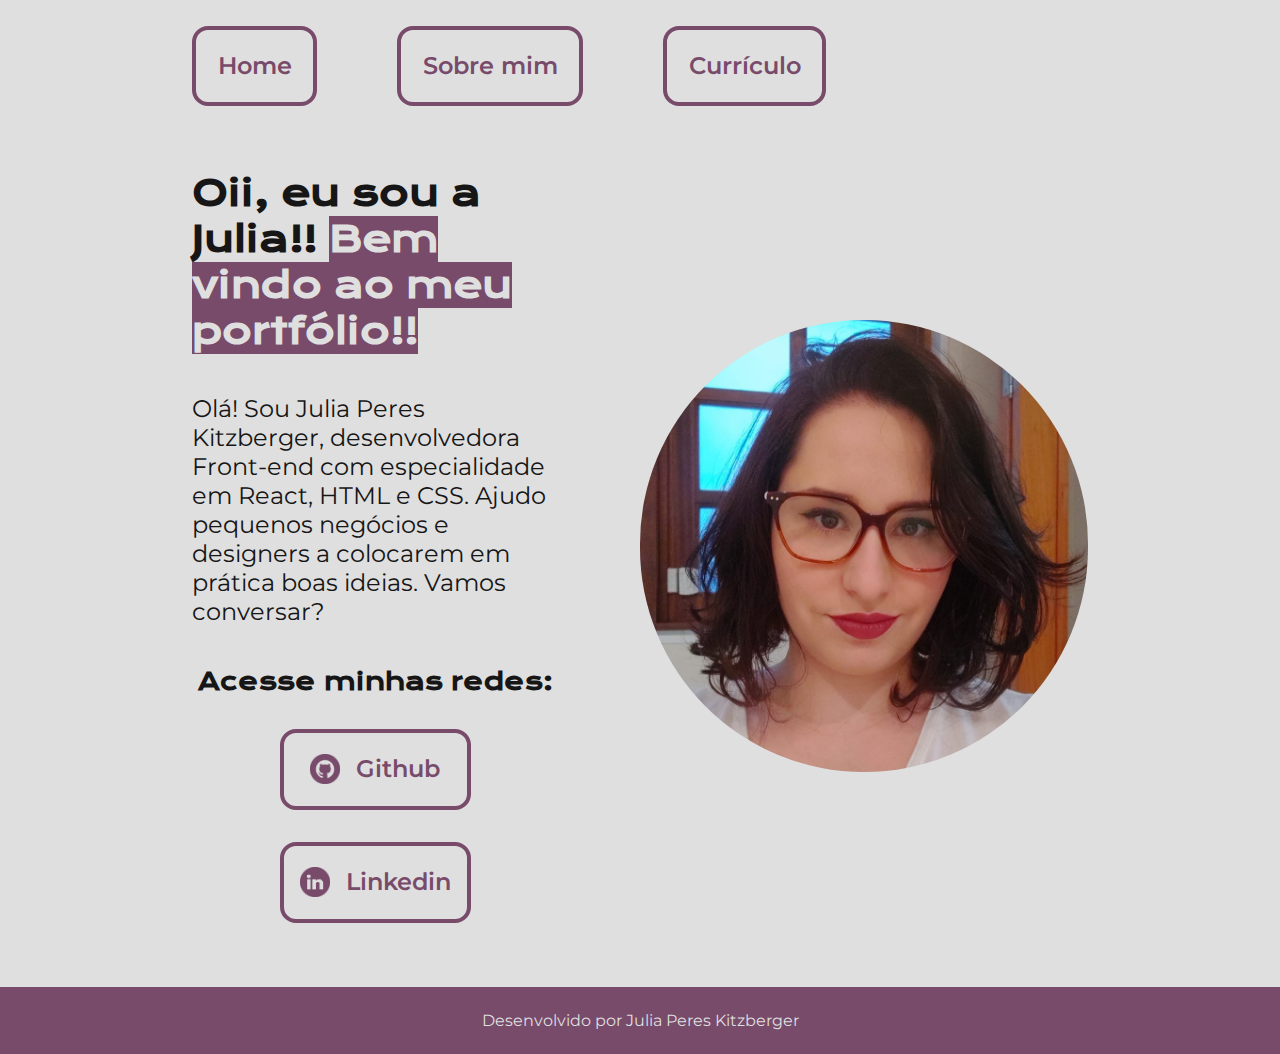
<file: pasta-portfolio/Aprendendo_HTML_CSS/index.html>
<!DOCTYPE html>
<html lang="pt-br">

<head>
    <meta charset="UTF-8">
    <meta http-equiv="X-UA-Compatible" content="IE=edge">
    <meta name="viewport" content="width=device-width, initial-scale=1.0">
    <link rel="stylesheet" href="./styles/style.css">
    <title>Julia Peres Kitzberger</title>
</head>

<body>
    <header class="cabecalho">
        <nav class="cabecalho__menu">
            <a class="cabecalho__menu__link" href="./index.html">Home</a>
            <a class="cabecalho__menu__link" href="./about.html">Sobre mim</a>
            <a class="cabecalho__menu__link" href="./curriculo.html">Currículo</a>
        </nav>
    </header>
    <main class="apresentacao">
        <section class="apresentacao__conteudo">
            <h1 class="apresentacao__conteudo__titulo">Oii, eu sou a Julia!! <strong 
            class="titulo-destaque">Bem vindo ao meu portfólio!!
            </strong></h1>
            <p class="apresentacao__conteudo__texto">Olá! Sou Julia Peres Kitzberger, desenvolvedora Front-end com especialidade em React, HTML e CSS. Ajudo pequenos negócios e designers a colocarem em prática boas ideias. Vamos conversar?</p>
            <div class="apresentacao__links">
                <h2 class="apresentacao__links__subtitulo">Acesse minhas redes:</h2>
                <a class="apresentacao__links__link" href="https://github.com/xjujuperesx">
                    <img  class="apresentacao__links__link_github"src="./images/1.png">
                    Github
                </a>
                <a class="apresentacao__links__link" href="https://www.linkedin.com/in/julia-peres-kitzberger/">
                    <img class="apresentacao__links__link_linkedin"src="./images/2.png">
                    Linkedin
                </a>
            </div>
        </section>
        <img class="apresentacao__imagem" src="./images/perfil.jpg" alt="Foto da Julia Peres Kitzberger">
    </main>
    <footer class="rodape">
        <p>
            Desenvolvido por Julia Peres Kitzberger
        </p>
    </footer>
</body>

</html>
</file>
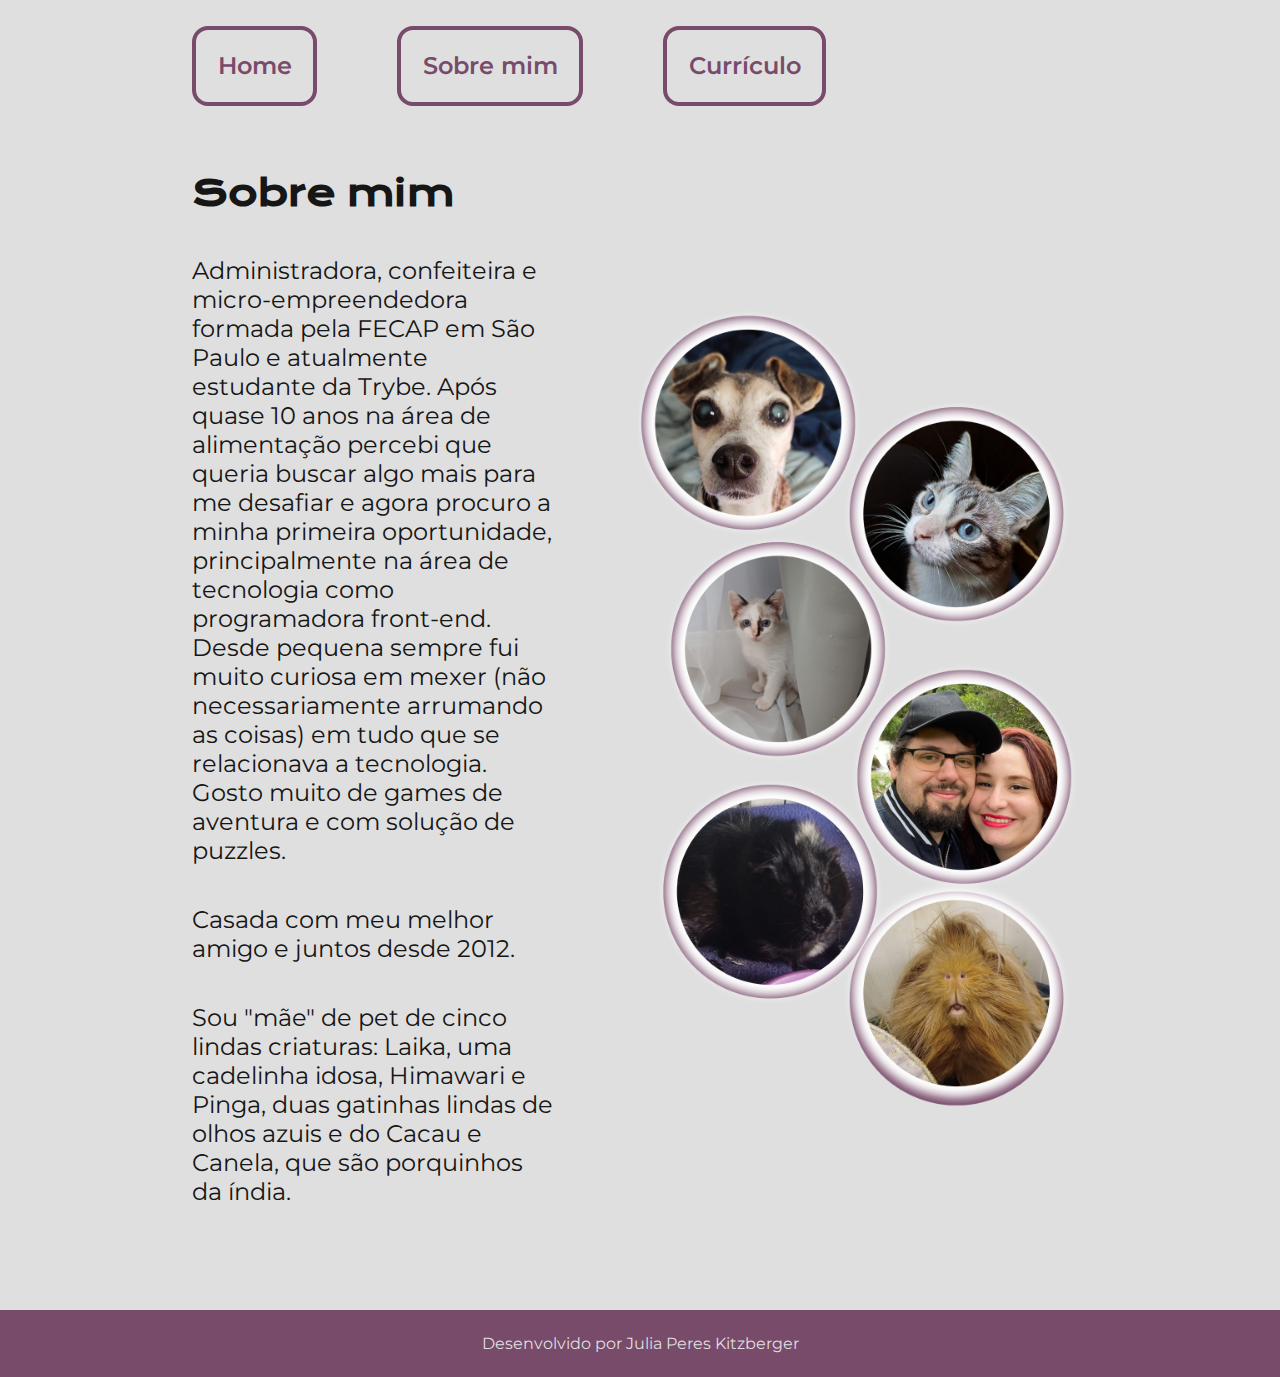
<file: pasta-portfolio/Aprendendo_HTML_CSS/about.html>
<!DOCTYPE html>
<html lang="pt-br">

<head>
    <meta charset="UTF-8">
    <meta http-equiv="X-UA-Compatible" content="IE=edge">
    <meta name="viewport" content="width=device-width, initial-scale=1.0">
    <link rel="stylesheet" href="./styles/style.css">
    <title>Sobre mim</title>
</head>

<body>
    <header class="cabecalho">
        <nav class="cabecalho__menu">
            <a class="cabecalho__menu__link" href="./index.html">Home</a>
            <a class="cabecalho__menu__link" href="./about.html">Sobre mim</a>
            <a class="cabecalho__menu__link" href="./curriculo.html">Currículo</a>
        </nav>
    </header>

    <main class="apresentacao">
        <section class="apresentacao__conteudo">
            <h1 class="apresentacao__conteudo__titulo">Sobre mim</h1>
            <p class="apresentacao__conteudo__texto">Administradora, confeiteira e micro-empreendedora formada pela FECAP em São Paulo e atualmente estudante da Trybe. Após quase 10 anos na área de alimentação percebi que queria buscar algo mais para me desafiar e agora procuro a minha primeira oportunidade, principalmente na área de tecnologia como programadora front-end. Desde pequena sempre fui muito curiosa em mexer (não necessariamente arrumando as coisas) em tudo que se relacionava a tecnologia. Gosto muito de games de aventura e com solução de puzzles.</p>
            <p class="apresentacao__conteudo__texto">Casada com meu melhor amigo e juntos desde 2012.
            <p class="apresentacao__conteudo__texto">Sou "mãe" de pet de cinco lindas criaturas: Laika, uma cadelinha idosa, Himawari e Pinga, duas gatinhas lindas de olhos azuis e do Cacau e Canela, que são porquinhos da índia.</p>

            </p>
        </section>
        <img class="apresentacao__about" src="./images/Design sem nome.png" alt="Foto da Julia Peres Kitzberger">
        <!-- Trocar imagem (talvez montagem) com algo que remeta aos meus animais e a mim -->
    </main>

    <footer class="rodape">
        <p>
            Desenvolvido por Julia Peres Kitzberger
        </p>
    </footer>    
</body>
</html>
</file>
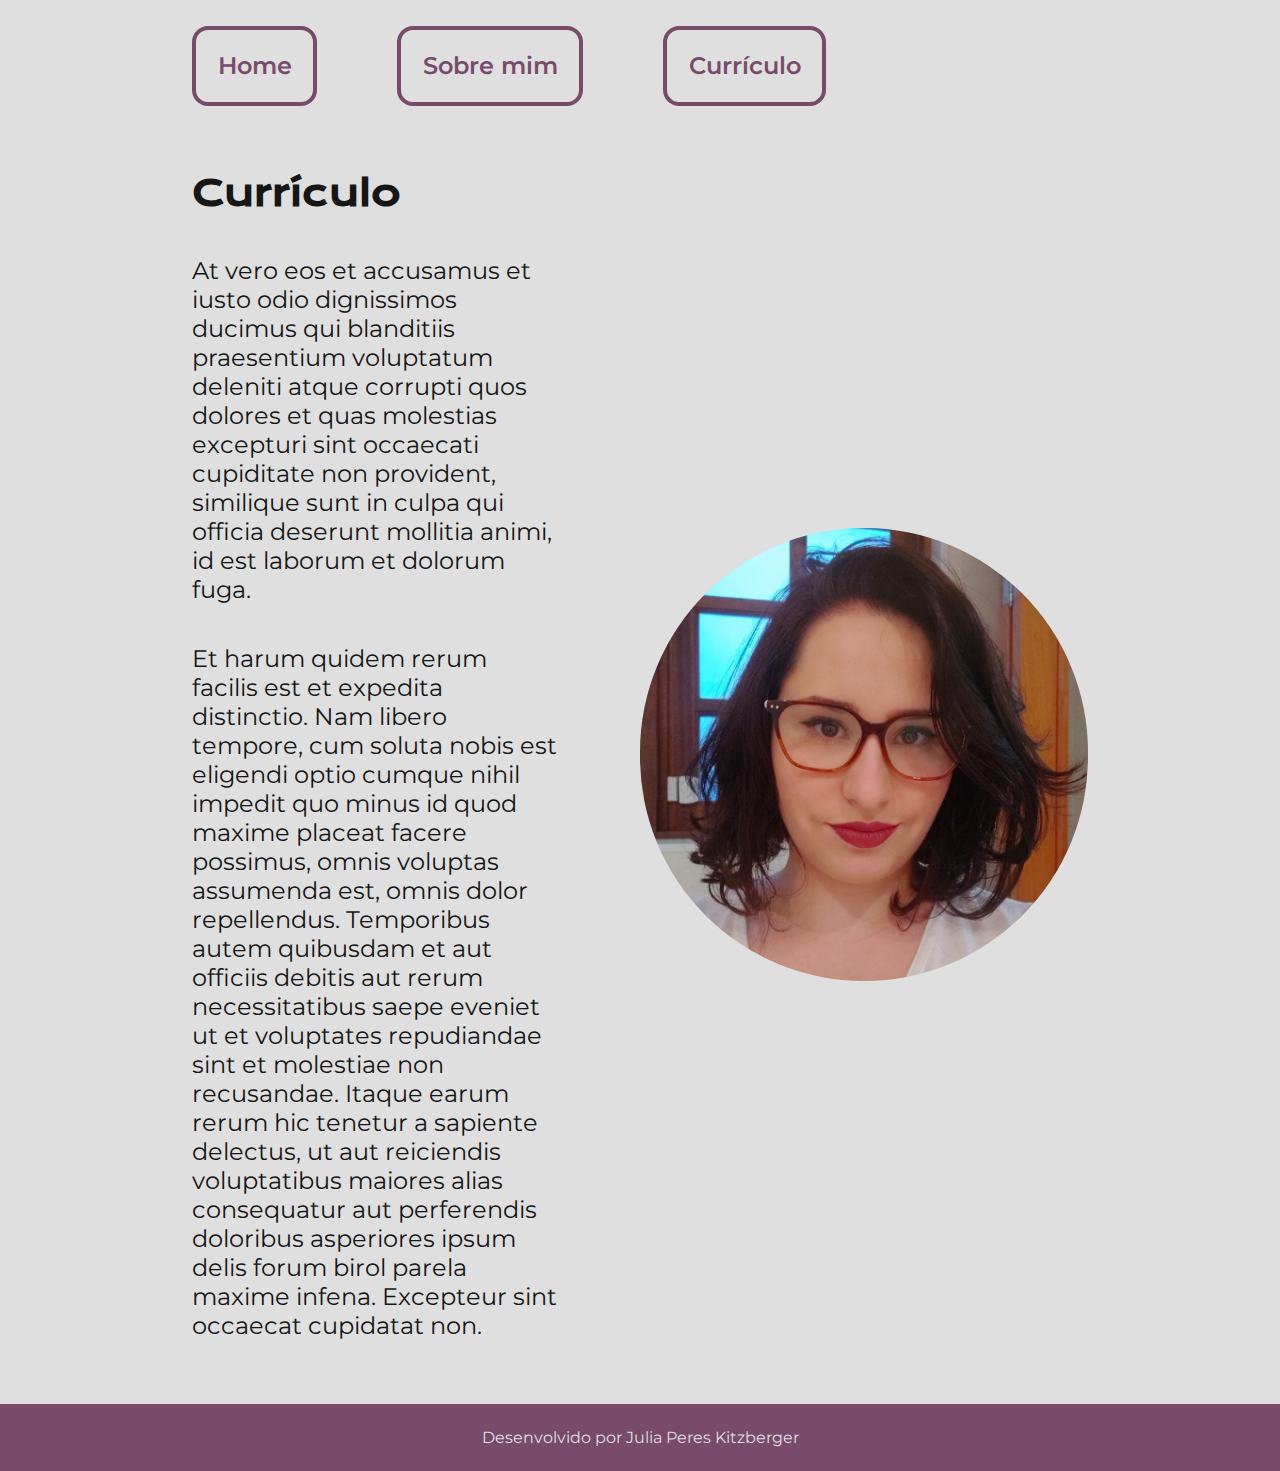
<file: pasta-portfolio/Aprendendo_HTML_CSS/curriculo.html>
<!DOCTYPE html>
<html lang="pt-br">
<head>
    <meta charset="UTF-8">
    <meta http-equiv="X-UA-Compatible" content="IE=edge">
    <meta name="viewport" content="width=device-width, initial-scale=1.0">
    <link rel="stylesheet" href="./styles/style.css">
    <title>Currículo</title>
</head>

<body>
    <header class="cabecalho">
        <nav class="cabecalho__menu">
            <a class="cabecalho__menu__link" href="./index.html">Home</a>
            <a class="cabecalho__menu__link" href="./about.html">Sobre mim</a>
            <a class="cabecalho__menu__link" href="./curriculo.html">Currículo</a>
        </nav>
    </header>

    <main class="apresentacao">
        <section class="apresentacao__conteudo">
            <h1 class="apresentacao__conteudo__titulo">Currículo</h1>
            <p class="apresentacao__conteudo__texto">
                At vero eos et accusamus et iusto odio dignissimos ducimus qui blanditiis praesentium voluptatum deleniti atque corrupti quos dolores et quas molestias excepturi sint occaecati cupiditate non provident, similique sunt in culpa qui officia deserunt mollitia animi, id est laborum et dolorum fuga.
            </p>
            <p class="apresentacao__conteudo__texto">
                Et harum quidem rerum facilis est et expedita distinctio. Nam libero tempore, cum soluta nobis est eligendi optio cumque nihil impedit quo minus id quod maxime placeat facere possimus, omnis voluptas assumenda est, omnis dolor repellendus. Temporibus autem quibusdam et aut officiis debitis aut rerum necessitatibus saepe eveniet ut et voluptates repudiandae sint et molestiae non recusandae. Itaque earum rerum hic tenetur a sapiente delectus, ut aut reiciendis voluptatibus maiores alias consequatur aut perferendis doloribus asperiores ipsum delis forum birol parela maxime infena. Excepteur sint occaecat cupidatat non.
            </p>
        </section>
        <img class="apresentacao__imagem" src="./images/perfil.jpg" alt="Foto da Julia Peres Kitzberger">
    </main>

    <footer class="rodape">
        <p>
            Desenvolvido por Julia Peres Kitzberger
        </p>
    </footer>    
</body>
</html>
</file>
<file: pasta-portfolio/Aprendendo_HTML_CSS/styles/style.css>
@import url('https://fonts.googleapis.com/css2?family=Krona+One&family=Montserrat:wght@400;600&display=swap');

:root {
    --cor-primaria: #784b6b;
    --cor-secundaria: #dfdfdf;
    --cor-terciaria: #161616;

    --fonte-primaria: 'Krona One', sans-serif;
    --fonte-secundaria: 'Montserrat', sans-serif;
}

* {
    margin: 0;
    padding: 0;
}

body {
    /* height: 100vh; 100% da height(altura) viewport(porção da área visível de um plano e utilizada como medida do CSS para criar páginas mais responsivas), marcado pela tag META do HTML */
    box-sizing: border-box;  /* https://developer.mozilla.org/en-US/docs/Web/CSS/box-sizing */
    /* Garante que nada irá sair dentro do container, ou seja, não sairá do elemento pai  */
    background-color: var(--cor-secundaria);
    color: var(--cor-terciaria);
}

.cabecalho{
padding: 2% 0% 0% 15%;
}

.cabecalho__menu {
    display: flex;
    gap: 80px;
}

.cabecalho__menu__link {
    font-family: var(--fonte-secundaria);
    font-size: 1.5rem;
    font-weight: 600;
    color: var(--cor-primaria);
    text-decoration: none;
    border: 4px solid var(--cor-primaria);
    border-radius: 16px;
    padding: 21.5px;
}

.cabecalho__menu__link:hover {
    background-color: var(--cor-primaria);
    color: var(--cor-secundaria);
}

.apresentacao {
    margin: 5% 15%;
    display: flex;
    align-items: center;
    justify-content: space-between;
    gap: 82px;
}

.apresentacao__conteudo {
    width: 50%;
    display: flex;
    flex-direction: column;
    gap: 40px;
}

.apresentacao__imagem {
    max-width: 50%;
    border-radius: 360px;
}

.apresentacao__about {
    max-width: 450px;
}

.apresentacao__imagem:hover {
    border: 4px solid var(--cor-primaria);
}

.titulo-destaque {
    background-color: var(--cor-primaria);
    color: var(--cor-secundaria);
}


.apresentacao__conteudo__titulo {
    font-size: 2.25rem;
    /* 16px = 1rem */
    font-family: var(--fonte-primaria);
}

.apresentacao__conteudo__texto {
    font-size: 1.5rem;
    font-family: var(--fonte-secundaria);
}

.apresentacao__links {
    display: flex;
    flex-direction: column;
    justify-content: space-between;
    align-items: center;
    gap: 32px;
}

.apresentacao__links__subtitulo {
    font-family: var(--fonte-primaria);
    font-weight: 400px;
    font-size: 1.5rem;
}

.apresentacao__links__link {
    display: flex;
    justify-content: center;
    gap: 16px;
    width: 50%;
    border: 4px solid var(--cor-primaria);
    text-align: center;
    border-radius: 16px;
    font-size: 1.5rem;
    font-weight: 600;
    padding: 21.5px 0;
    text-decoration: none;
    color: var(--cor-primaria);
    font-family: var(--fonte-secundaria);
}

.apresentacao__links__link:hover {
    background-color: var(--cor-primaria);
    color:var(--cor-secundaria);
}

.apresentacao__links__link_github {
    max-width: 30px;
    /* gostaria de trocar a imagem para cinza, talvez deixar opacidade zerada para monstrar o fundo? */
}

/* .apresentacao__links__link_github:hover {
    opacity: 0%;
} */

.apresentacao__links__link_linkedin{
    max-width: 30px;
    /* gostaria de trocar a imagem para cinza, talvez deixar opacidade zerada para monstrar o fundo? */
}

/* .apresentacao__links__link_linkedin:hover {
    opacity: 0%;
} */

.rodape {
padding: 24px;
background-color:#784b6b;
color:var(--cor-secundaria);
text-align: center;
font-family: var(--fonte-secundaria);
font-weight: 400;
}

@media (max-width: 1134px) {
    .cabecalho {
        padding: 10%; 
    }

    .cabecalho__menu {
        justify-content: center;
    }

    .apresentacao {
        flex-direction: column-reverse;
        padding: 5%;

    }

    .apresentacao__conteudo {
        width: auto;
    }

}















/* Site com círculo cromático https://color.adobe.com/pt/create/color-wheel */
</file>
